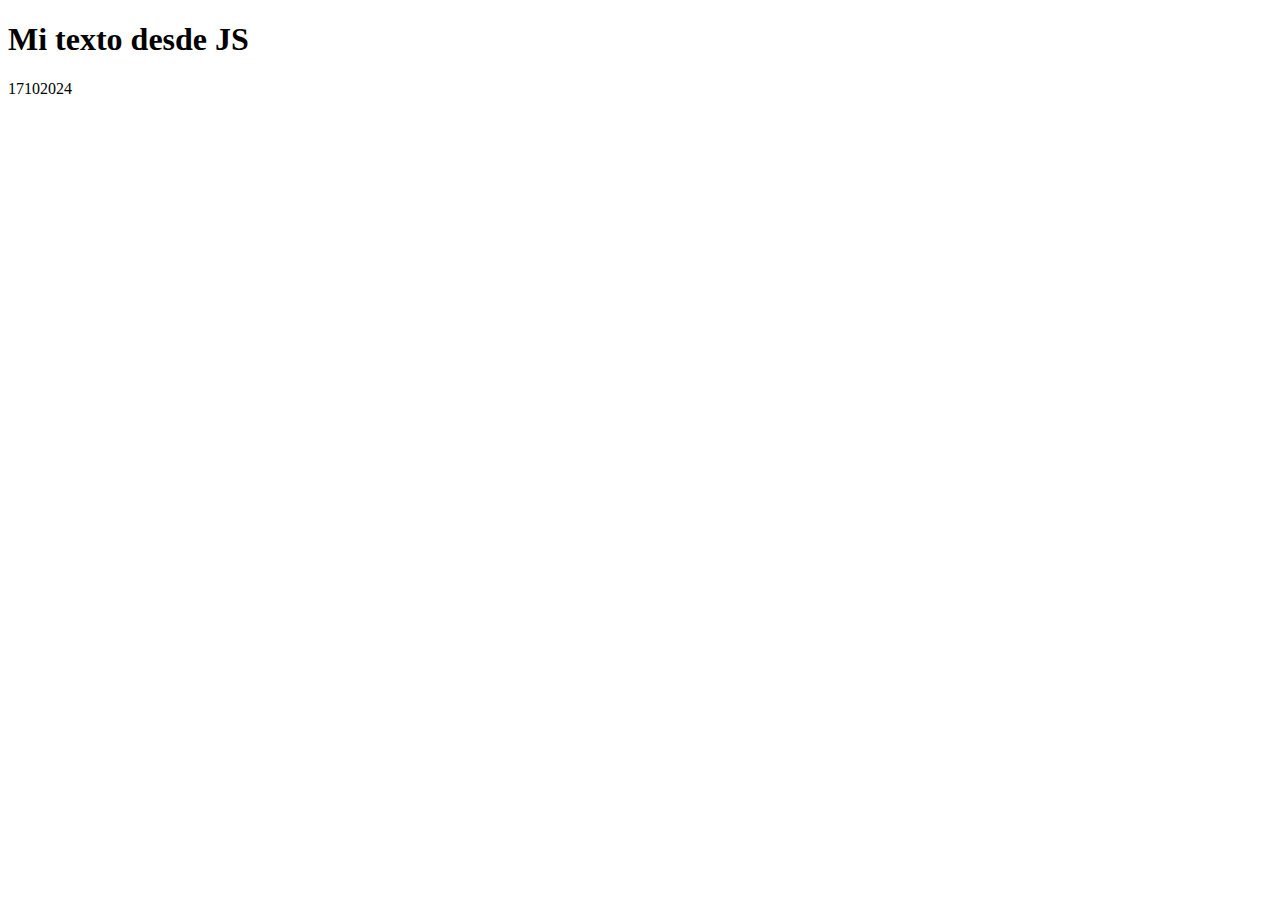
<file: Clase_17102024/index.html>
<!DOCTYPE html>
<html lang="en">
<head>
    <meta charset="UTF-8">
    <meta name="viewport" content="width=device-width, initial-scale=1.0">
    <title>Document</title>
</head>
<body>
    
    <script src="./script.js"></script>
</body>
</html>
</file>
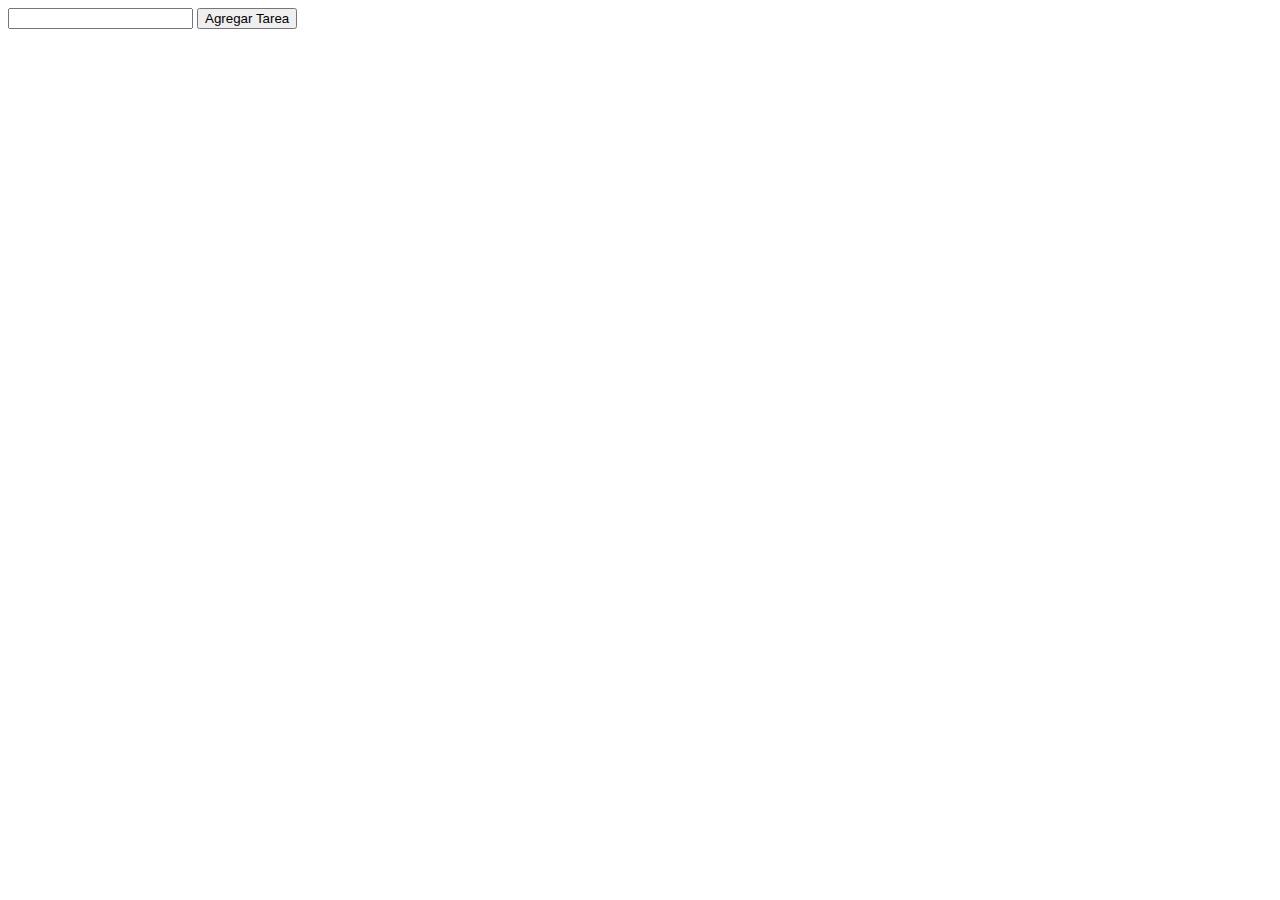
<file: Clase_24102024/index.html>
<!DOCTYPE html>
<html lang="en">
<head>
    <meta charset="UTF-8">
    <meta name="viewport" content="width=device-width, initial-scale=1.0">
    <title>Document</title>
</head>
<body>
    <input id="tarea" type="text">
    <button type="submit" onclick="agregar()">Agregar Tarea</button>
    <script src="./script.js"></script>
</body>
</html>
</file>
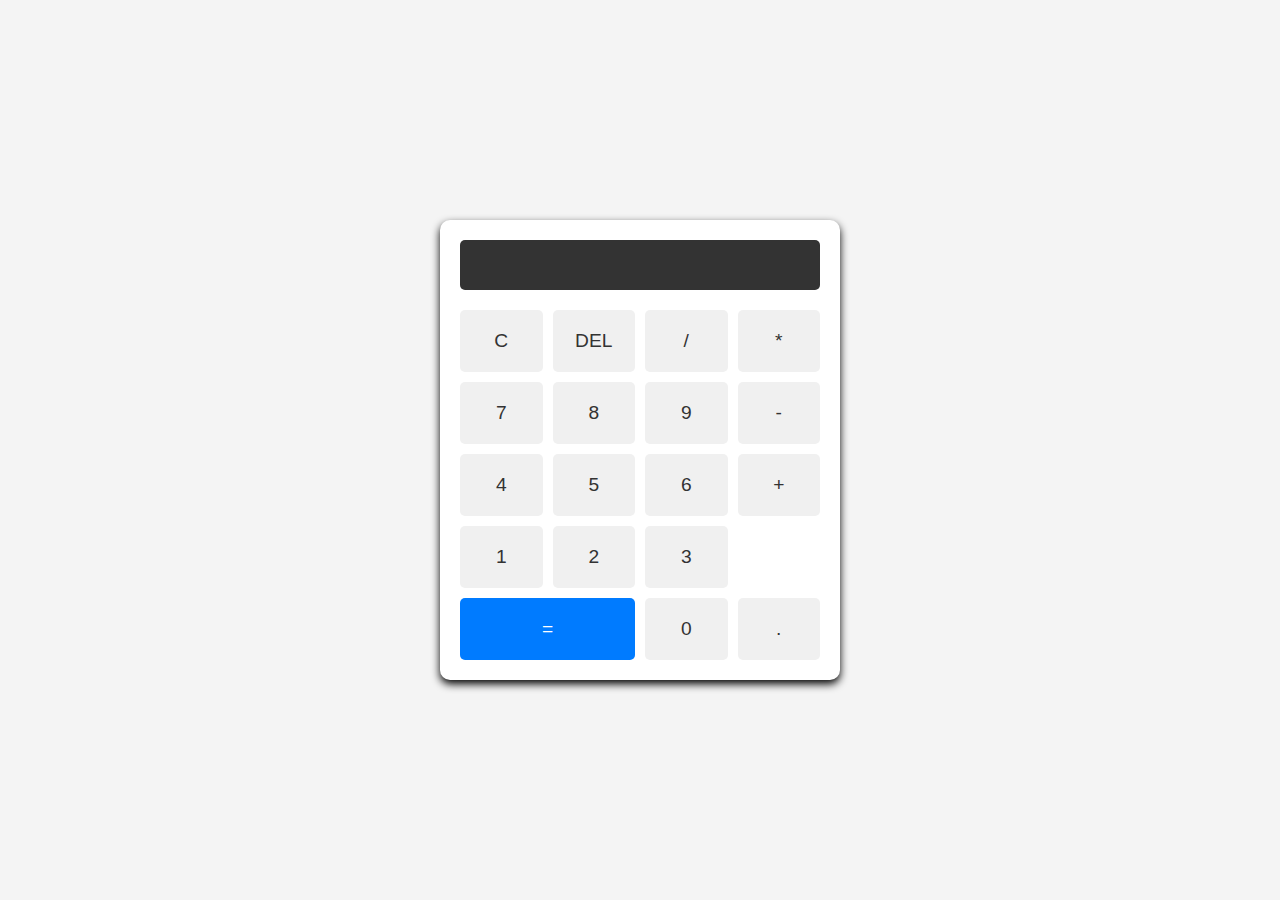
<file: Clase_260920204/index.html>
<!--Indica que el archivo será de tipo html-->
<!DOCTYPE html>
<!--Hace que el idioma del código sea en inglés-->
<html lang="en">
<!--Empieza la parte del encabezado de la página-->
<head>
    <!--Especifica la codificación de carácteres que se usará, permitiendo usar una variedad de carácteres y símbolos-->
    <meta charset="UTF-8">
    <!--Especifica la descripción de la página, las palabras clave, el autor del documento y la configuración de la ventana gráfica-->
    <meta name="viewport" content="width=device-width, initial-scale=1.0">
    <!--Especifica el título que tendrá la página en la pestaña-->
    <title>Calculadora Sencilla</title>
    <!--Enlaza al archivo de css con el de html-->
    <link rel="stylesheet" href="./styles.css">
</head>

<!--Inicia el cuerpo de la página, la parte predominante-->
<body>
    <!--Se inicia un "contenedor", de modo que si se le adjunta una clase todo su contenido será afectado por dicha clase-->
    <div class="calculator">
        <!--Se crea un espacio en el cual se mostrarán valores y signos según el usuario de click en la interfaz,
        por el atributo "disabled" el usuario no puede escribir nada por medio del teclado en este espacio-->
        <input type="text" id="display" class="calculator-screen" value="" disabled>

        <!--Se inicia otro "contenedor" o sección-->
        <div class="calculator-buttons">
            <!--Al darle click a este botón llamará a la función "clearDisplay()" en el JS-->
            <button class="button" onclick="clearDisplay()">C</button>
            <!--Al darle click a este botón llamará a la función "deleteLast()" en el JS-->
            <button class="button" onclick="deleteLast()">DEL</button>
            <!--Al darle click a este botón llamará a la función "appendToDisplay()" en el JS, al tener algo dentro del paréntesis
            entre comillas, probablemente la función recibe lo que esté entre las comillas simples, en este caso una barra,
            graficamente se muestra con un / en el input-->
            <button class="button" onclick="appendToDisplay('/')">/</button>
            <!--Al darle click a este botón llamará a la función "appendToDisplay()" en el JS, al tener algo dentro del paréntesis
            entre comillas, probablemente la función recibe lo que esté entre las comillas simples, en este caso un asterisco,
            graficamente se muestra con un * -->
            <button class="button" onclick="appendToDisplay('*')">*</button>

            <!--Al darle click a este botón llamará a la función "appendToDisplay()" en el JS, al tener algo dentro del paréntesis
            entre comillas, probablemente la función recibe lo que esté entre las comillas simples, en este caso un 7,
            graficamente se muestra con un 7-->
            <button class="button" onclick="appendToDisplay('7')">7</button>
            <!--Al darle click a este botón llamará a la función "appendToDisplay()" en el JS, al tener algo dentro del paréntesis
            entre comillas, probablemente la función recibe lo que esté entre las comillas simples, en este caso un 8,
            graficamente se muestra con un 8-->
            <button class="button" onclick="appendToDisplay('8')">8</button>
            <!--Al darle click a este botón llamará a la función "appendToDisplay()" en el JS, al tener algo dentro del paréntesis
            entre comillas, probablemente la función recibe lo que esté entre las comillas simples, en este caso un 9,
            graficamente se muestra con un 9-->
            <button class="button" onclick="appendToDisplay('9')">9</button>
            <!--Al darle click a este botón llamará a la función "appendToDisplay()" en el JS, al tener algo dentro del paréntesis
            entre comillas, probablemente la función recibe lo que esté entre las comillas simples, en este caso un signo de menos,
            graficamente se muestra con un - -->
            <button class="button" onclick="appendToDisplay('-')">-</button>

            <!--Al darle click a este botón llamará a la función "appendToDisplay()" en el JS, al tener algo dentro del paréntesis
            entre comillas, probablemente la función recibe lo que esté entre las comillas simples, en este caso un 4,
            graficamente se muestra con un 4-->
            <button class="button" onclick="appendToDisplay('4')">4</button>
            <!--Al darle click a este botón llamará a la función "appendToDisplay()" en el JS, al tener algo dentro del paréntesis
            entre comillas, probablemente la función recibe lo que esté entre las comillas simples, en este caso un 5,
            graficamente se muestra con un 5-->
            <button class="button" onclick="appendToDisplay('5')">5</button>
            <!--Al darle click a este botón llamará a la función "appendToDisplay()" en el JS, al tener algo dentro del paréntesis
            entre comillas, probablemente la función recibe lo que esté entre las comillas simples, en este caso un 6,
            graficamente se muestra con un 6-->
            <button class="button" onclick="appendToDisplay('6')">6</button>
            <!--Al darle click a este botón llamará a la función "appendToDisplay()" en el JS, al tener algo dentro del paréntesis
            entre comillas, probablemente la función recibe lo que esté entre las comillas simples, en este caso un signo de más,
            graficamente se muestra con un + -->
            <button class="button" onclick="appendToDisplay('+')">+</button>

            <!--Al darle click a este botón llamará a la función "appendToDisplay()" en el JS, al tener algo dentro del paréntesis
            entre comillas, probablemente la función recibe lo que esté entre las comillas simples, en este caso un 1,
            graficamente se muestra con un 1-->
            <button class="button" onclick="appendToDisplay('1')">1</button>
            <!--Al darle click a este botón llamará a la función "appendToDisplay()" en el JS, al tener algo dentro del paréntesis
            entre comillas, probablemente la función recibe lo que esté entre las comillas simples, en este caso un 2,
            graficamente se muestra con un 2-->
            <button class="button" onclick="appendToDisplay('2')">2</button>
            <!--Al darle click a este botón llamará a la función "appendToDisplay()" en el JS, al tener algo dentro del paréntesis
            entre comillas, probablemente la función recibe lo que esté entre las comillas simples, en este caso un 3,
            graficamente se muestra con un 3-->
            <button class="button" onclick="appendToDisplay('3')">3</button>
            <!--Al darle click a este botón llamará a la función "calculateResult()", graficamente se muestra con el signo = -->
            <button class="button equal-button" onclick="calculateResult()">=</button>

            <!--Al darle click a este botón llamará a la función "appendToDisplay()" en el JS, al tener algo dentro del paréntesis
            entre comillas, probablemente la función recibe lo que esté entre las comillas simples, en este caso un cero,
            graficamente se muestra con un 0-->
            <button class="button" onclick="appendToDisplay('0')">0</button>
            <!--Al darle click a este botón llamará a la función "appendToDisplay()" en el JS, al tener algo dentro del paréntesis
            entre comillas, probablemente la función recibe lo que esté entre las comillas simplesen este caso un punto,
            graficamente se muestra con un . -->
            <button class="button" onclick="appendToDisplay('.')">.</button>
        </div>
    </div>
    <!--Se manda a llamar el archivo JS-->
    <script src="script.js"></script>
</body>
</html>
</file>
<file: Clase_260920204/styles.css>
*{
    box-sizing: border-box;
}

body{
    display: flex;
    justify-content: center;
    align-items: center;
    height: 100vh;
    margin: 0;
    background-color: #f4f4f4;
    font-family: Arial, Helvetica, sans-serif;
}

.calculator{
    width: 100%;
    max-width: 400px;
    background-color: #fff;
    padding: 20px;
    border-radius: 10px;
    box-shadow: 0px 4px 8px rgba(0, 0, 0, 1);
}

.calculator-screen{
    width: 100%;
    height: 50px;
    background-color: #333;
    color: white;
    text-align: right;
    padding: 10px;
    font-size: 1.5rem;
    border: none;
    border-radius: 5px;
    margin-bottom: 20px;
}

.calculator-buttons{
    display: grid;
    grid-template-columns: repeat(4, 1fr);
    gap: 10px;
}

.button{
    padding: 20px;
    font-size: 1.2rem;
    border: none;
    border-radius: 5px;
    background-color: #f0f0f0;
    color: #333;
    cursor: pointer;
    transition: background-color 0.3s;
}

.button:hover{
    background-color: #ddd;
}

.equal-button{
    grid-column: span 2;
    background-color: #007bff;
    color: white;
}

.equal-button:hover{
    background-color: #0056b3;
}

@media (max-width: 600px){
    .calculator{
        padding: 10px;
    }

    .calculator-screen{
        height: 40px;
        font-size: 1.2rem;
    }

    .button{
        padding: 15px;
        font-size: 1rem;
    }
}
</file>
